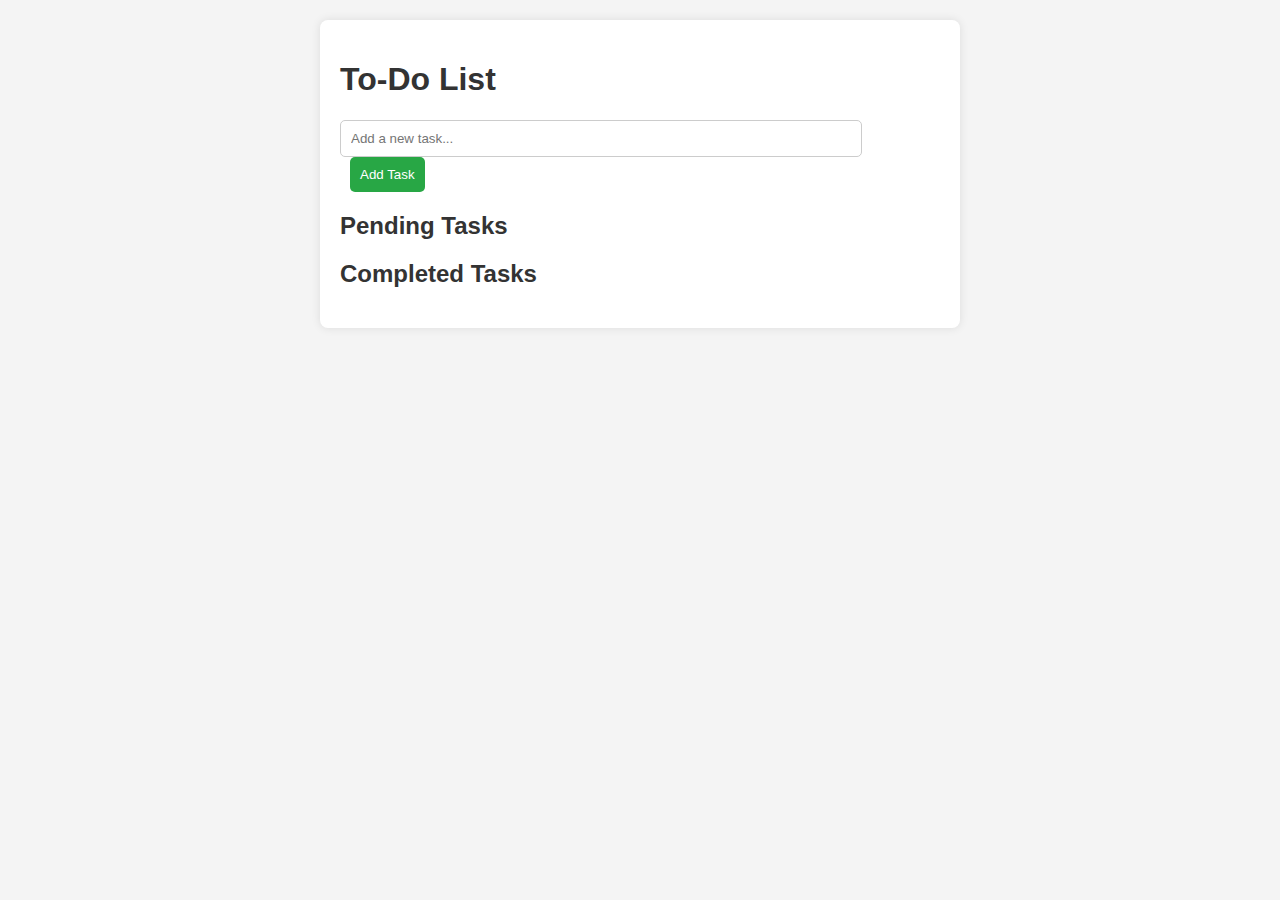
<file: A BASIC TO DO WEBAPP/index.html>
<!DOCTYPE html>
<html lang="en">
<head>
    <meta charset="UTF-8">
    <meta name="viewport" content="width=device-width, initial-scale=1.0">
    <link rel="stylesheet" href="styles.css">
    <title>To-Do App</title>
</head>
<body>
    <div class="container">
        <h1>To-Do List</h1>
        <input type="text" id="taskInput" placeholder="Add a new task...">
        <button id="addTaskBtn">Add Task</button>
        
        <h2>Pending Tasks</h2>
        <ul id="pendingTasks"></ul>
        
        <h2>Completed Tasks</h2>
        <ul id="completedTasks"></ul>
    </div>

    <script src="script.js"></script>
</body>
</html>
</file>
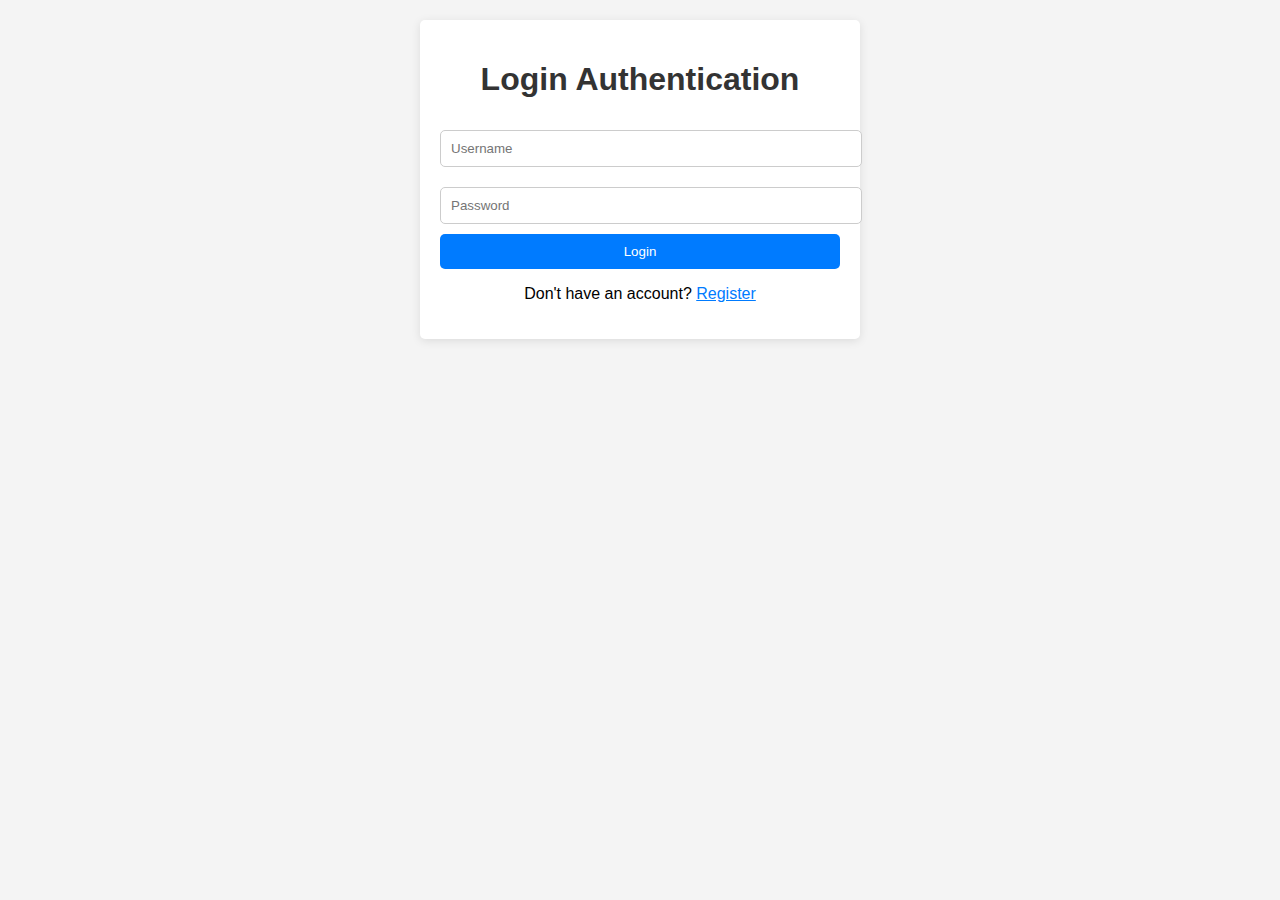
<file: LOGIN AUTHENTICATION/index.html>
<!DOCTYPE html>
<html lang="en">
<head>
    <meta charset="UTF-8">
    <meta name="viewport" content="width=device-width, initial-scale=1.0">
    <link rel="stylesheet" href="style.css">
    <title>Login Authentication</title>
</head>
<body>
    <div class="container">
        <h1>Login Authentication</h1>
        <div id="form-container">
            <form id="authForm">
                <input type="text" id="username" placeholder="Username" required>
                <input type="password" id="password" placeholder="Password" required>
                <button type="submit">Login</button>
            </form>
            <p>Don't have an account? <a href="#" id="showRegister">Register</a></p>
        </div>
        
        <div id="register-container" style="display: none;">
            <form id="registerForm">
                <input type="text" id="regUsername" placeholder="Username" required>
                <input type="password" id="regPassword" placeholder="Password" required>
                <button type="submit">Register</button>
            </form>
            <p>Already have an account? <a href="#" id="showLogin">Login</a></p>
        </div>

        <div id="secured-content" style="display: none;">
            <h2>Welcome, <span id="welcomeUser"></span>!</h2>
            <p>You have accessed the secured page.</p>
            <button id="logoutBtn">Logout</button>
        </div>
    </div>
    <script src="script.js"></script>
</body>
</html>
</file>
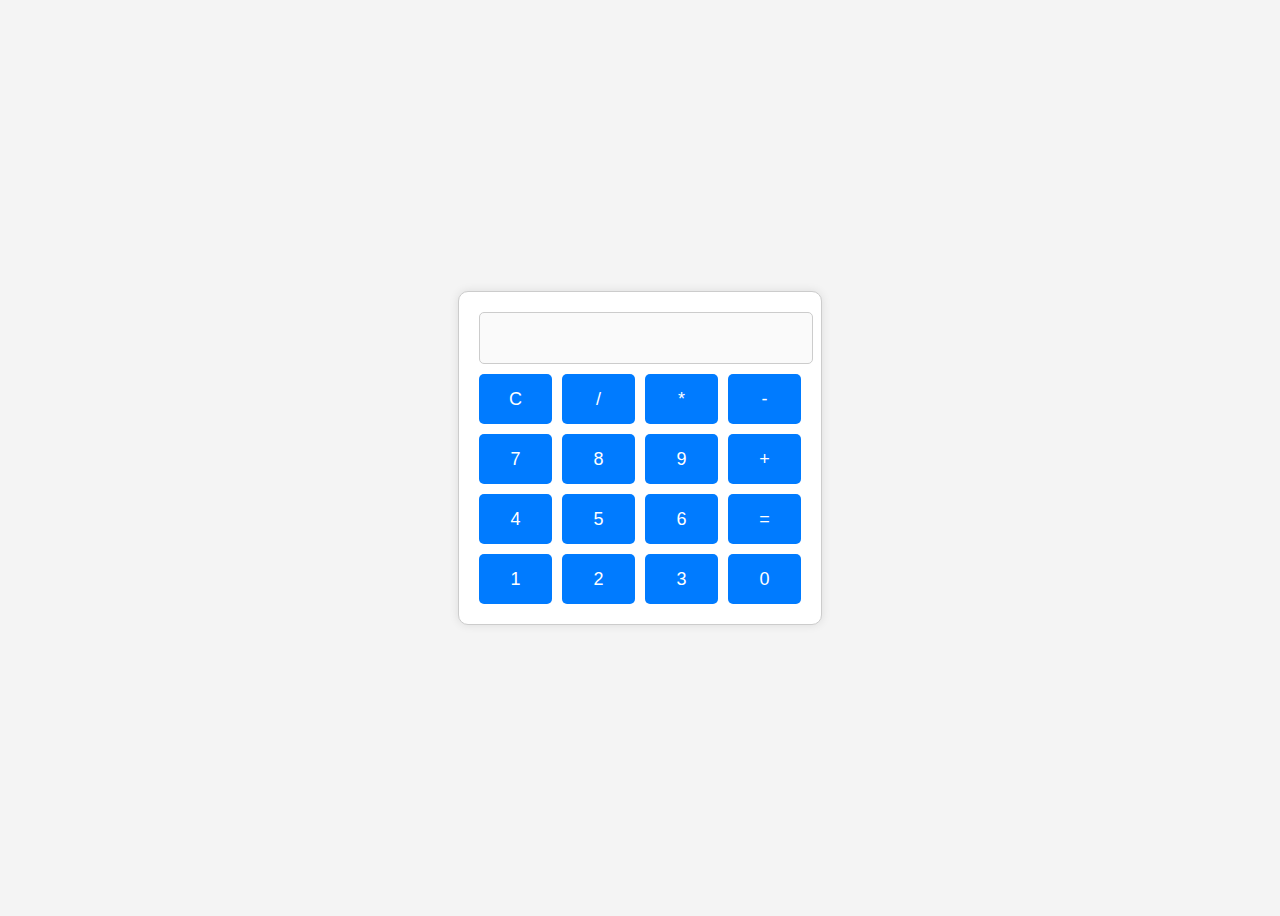
<file: CALCULATOR/calculator.html>
<!DOCTYPE html>
<html lang="en">
<head>
    <meta charset="UTF-8">
    <meta name="viewport" content="width=device-width, initial-scale=1.0">
    <title>Simple Calculator</title>
    <link rel="stylesheet" href="styles.css">
</head>
<body>
    <div class="calculator">
        <input type="text" id="display" disabled />
        <div class="buttons">
            <button onclick="clearDisplay()">C</button>
            <button onclick="appendToDisplay('/')">/</button>
            <button onclick="appendToDisplay('*')">*</button>
            <button onclick="appendToDisplay('-')">-</button>
            <button onclick="appendToDisplay('7')">7</button>
            <button onclick="appendToDisplay('8')">8</button>
            <button onclick="appendToDisplay('9')">9</button>
            <button onclick="appendToDisplay('+')">+</button>
            <button onclick="appendToDisplay('4')">4</button>
            <button onclick="appendToDisplay('5')">5</button>
            <button onclick="appendToDisplay('6')">6</button>
            <button onclick="calculateResult()">=</button>
            <button onclick="appendToDisplay('1')">1</button>
            <button onclick="appendToDisplay('2')">2</button>
            <button onclick="appendToDisplay('3')">3</button>
            <button onclick="appendToDisplay('0')">0</button>
        </div>
    </div>
    <script src="script.js"></script>
</body>
</html>
</file>
<file: A BASIC TO DO WEBAPP/styles.css>
body {
    font-family: Arial, sans-serif;
    background-color: #f4f4f4;
    margin: 0;
    padding: 20px;
}

.container {
    max-width: 600px;
    margin: auto;
    background: white;
    padding: 20px;
    border-radius: 8px;
    box-shadow: 0 0 10px rgba(0,0,0,0.1);
}

h1, h2 {
    color: #333;
}

input[type="text"] {
    width: calc(100% - 100px);
    padding: 10px;
    border: 1px solid #ccc;
    border-radius: 5px;
}

button {
    padding: 10px;
    margin-left: 10px;
    border: none;
    background-color: #28a745;
    color: white;
    border-radius: 5px;
    cursor: pointer;
}

button:hover {
    background-color: #218838;
}

ul {
    list-style-type: none;
    padding: 0;
}

li {
    background: #e9ecef;
    margin: 5px 0;
    padding: 10px;
    display: flex;
    justify-content: space-between;
    align-items: center;
}

li.completed {
    text-decoration: line-through;
    background: #d4edda;
}
</file>
<file: LOGIN AUTHENTICATION/style.css>
body {
    font-family: Arial, sans-serif;
    background-color: #f4f4f4;
    margin: 0;
    padding: 20px;
}

.container {
    max-width: 400px;
    margin: auto;
    background: white;
    padding: 20px;
    border-radius: 5px;
    box-shadow: 0 2px 10px rgba(0, 0, 0, 0.1);
}

h1 {
    text-align: center;
    color: #333;
}

input {
    width: 100%;
    padding: 10px;
    margin: 10px 0;
    border: 1px solid #ccc;
    border-radius: 5px;
}

button {
    width: 100%;
    padding: 10px;
    background: #007bff;
    color: white;
    border: none;
    border-radius: 5px;
    cursor: pointer;
}

button:hover {
    background: #0056b3;
}

p {
    text-align: center;
}

a {
    color: #007bff;
}
</file>
<file: CALCULATOR/styles.css>
body {
    font-family: Arial, sans-serif;
    display: flex;
    justify-content: center;
    align-items: center;
    height: 100vh;
    background-color: #f4f4f4;
}

.calculator {
    border: 1px solid #ccc;
    border-radius: 10px;
    padding: 20px;
    background-color: white;
    box-shadow: 0 0 10px rgba(0, 0, 0, 0.1);
}

#display {
    width: 100%;
    height: 40px;
    font-size: 24px;
    margin-bottom: 10px;
    text-align: right;
    padding: 5px;
    border: 1px solid #ccc;
    border-radius: 5px;
}

.buttons {
    display: grid;
    grid-template-columns: repeat(4, 1fr);
    gap: 10px;
}

button {
    height: 50px;
    font-size: 18px;
    border: none;
    border-radius: 5px;
    background-color: #007bff;
    color: white;
    cursor: pointer;
}

button:hover {
    background-color: #0056b3;
}
</file>
